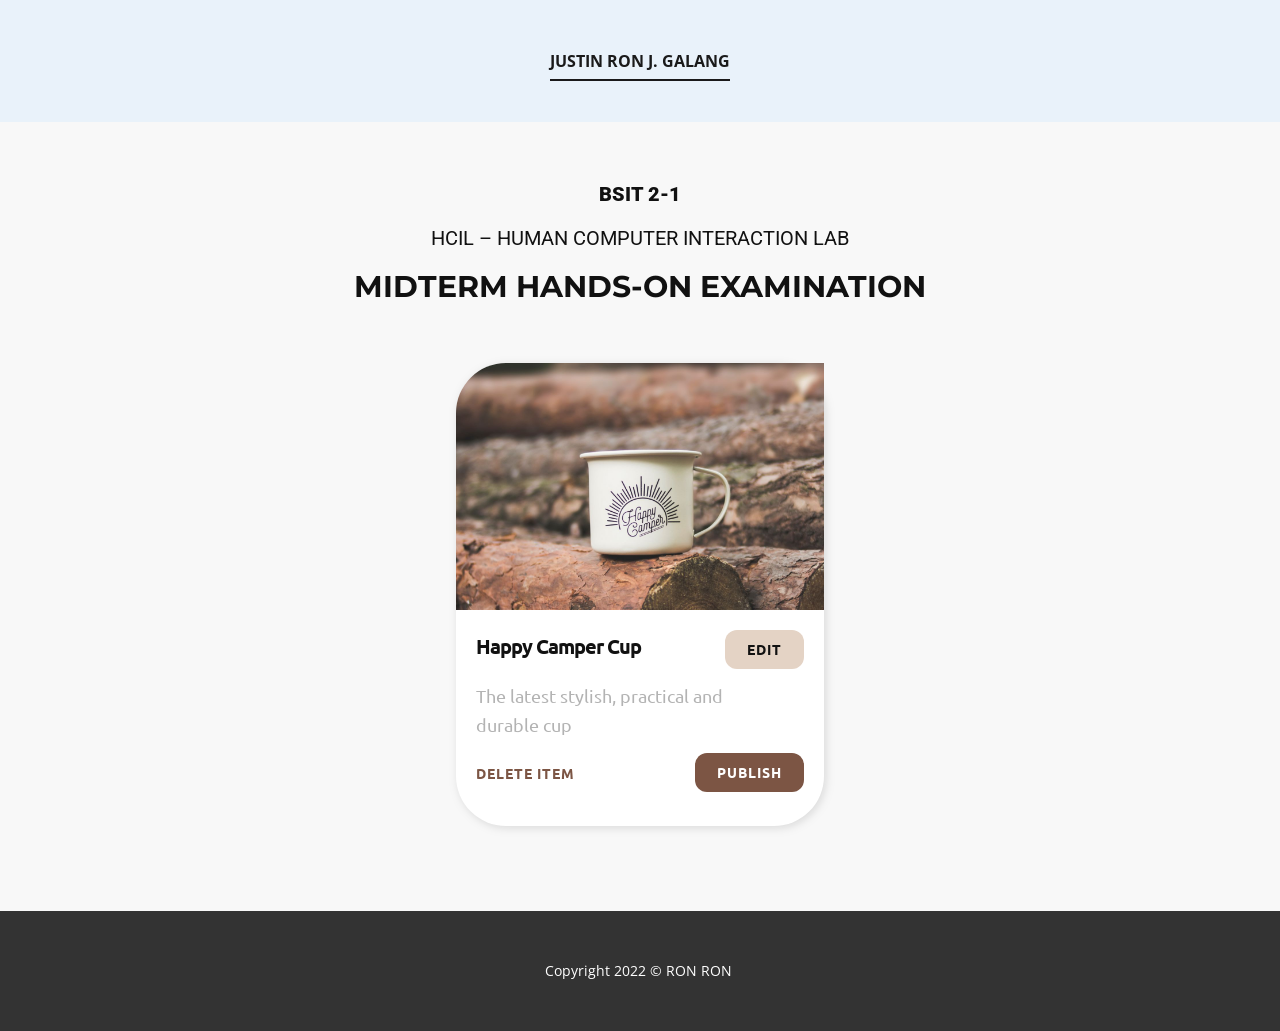
<file: Midterm-HCI/index.html>
<!DOCTYPE html>
<html style="font-size: 16px;">

<head>
    <meta name="viewport" content="width=device-width, initial-scale=1.0">
    <meta charset="utf-8">
    <meta name="keywords" content="Balisong Trainer">
    <meta name="description" content="">
    <title>HCI_MIDTERM EXAM</title>
    <link rel="stylesheet" href="css/nicepage.css" media="screen">
    <link rel="stylesheet" href="css/About.css" media="screen">
    <script class="u-script" type="text/javascript" src="js/jquery.js" defer=""></script>
    <script class="u-script" type="text/javascript" src="js/nicepage.js" defer=""></script>
    <meta name="generator" content="Nicepage 4.13.4, nicepage.com">
    <link id="u-theme-google-font" rel="stylesheet" href="https://fonts.googleapis.com/css?family=Roboto:100,100i,300,300i,400,400i,500,500i,700,700i,900,900i|Open+Sans:300,300i,400,400i,500,500i,600,600i,700,700i,800,800i">
    <link id="u-page-google-font" rel="stylesheet" href="https://fonts.googleapis.com/css?family=Montserrat:100,100i,200,200i,300,300i,400,400i,500,500i,600,600i,700,700i,800,800i,900,900i|Ubuntu:300,300i,400,400i,500,500i,700,700i">



    <meta name="theme-color" content="#478ac9">
    <meta property="og:title" content="About">
    <meta property="og:type" content="website">
</head>

<body data-home-page="" data-home-page-title="About" class="u-body u-xl-mode">
    <header class="u-clearfix u-header u-palette-1-light-3 u-header" id="sec-8413">
        <div class="u-clearfix u-sheet u-sheet-1">
            <nav class="u-menu u-menu-dropdown u-offcanvas u-menu-1">
                <div class="menu-collapse" style="font-size: 1rem; letter-spacing: 0px; font-weight: 700; text-transform: uppercase;">
                    <a class="u-button-style u-custom-active-border-color u-custom-border u-custom-border-color u-custom-borders u-custom-hover-border-color u-custom-left-right-menu-spacing u-custom-padding-bottom u-custom-text-active-color u-custom-text-color u-custom-text-hover-color u-custom-top-bottom-menu-spacing u-nav-link u-text-active-palette-1-base u-text-hover-palette-2-base"
                        href="#">
                        <svg class="u-svg-link" viewBox="0 0 24 24"><use xmlns:xlink="http://www.w3.org/1999/xlink" xlink:href="#menu-hamburger"></use></svg>
                        <svg class="u-svg-content" version="1.1" id="menu-hamburger" viewBox="0 0 16 16" x="0px" y="0px" xmlns:xlink="http://www.w3.org/1999/xlink" xmlns="http://www.w3.org/2000/svg"><g><rect y="1" width="16" height="2"></rect><rect y="7" width="16" height="2"></rect><rect y="13" width="16" height="2"></rect>
</g></svg>
                    </a>
                </div>
                <div class="u-custom-menu u-nav-container">
                    <ul class="u-nav u-spacing-30 u-unstyled u-nav-1">
                        <li class="u-nav-item"><a class="u-border-2 u-border-active-palette-1-base u-border-grey-90 u-border-hover-palette-1-base u-border-no-left u-border-no-right u-border-no-top u-button-style u-nav-link u-text-active-palette-1-base u-text-grey-90 u-text-hover-palette-1-base"
                                href="https://www.facebook.com/ronronnnnnnnn/" target="_blank" style="padding: 10px 0px;">Justin Ron J. Galang</a>
                        </li>
                    </ul>
                </div>
                <div class="u-custom-menu u-nav-container-collapse">
                    <div class="u-black u-container-style u-inner-container-layout u-opacity u-opacity-95 u-sidenav">
                        <div class="u-inner-container-layout u-sidenav-overflow">
                            <div class="u-menu-close"></div>
                            <ul class="u-align-center u-nav u-popupmenu-items u-unstyled u-nav-2">
                                <li class="u-nav-item"><a class="u-button-style u-nav-link" href="https://www.facebook.com/ronronnnnnnnn/" target="_blank">Justin Ron J. Galang</a>
                                </li>
                            </ul>
                        </div>
                    </div>
                    <div class="u-black u-menu-overlay u-opacity u-opacity-70"></div>
                </div>
            </nav>
        </div>
    </header>
    <section class="u-align-center u-clearfix u-custom-color-1 u-section-1" id="sec-e9e4">
        <div class="u-clearfix u-sheet u-sheet-1">
            <h5 class="u-text u-text-default u-text-1">BSIT 2-1</h5>
            <h5 class="u-text u-text-default u-text-2"> HCIL – Human Computer Interaction Lab </h5>
            <h1 class="u-custom-font u-font-montserrat u-text u-text-default u-text-3"> MIDTERM HANDS-ON EXAMINATION</h1>
            <div class="u-container-style u-group u-radius-50 u-shape-round u-white u-group-1">
                <div class="u-container-layout u-container-layout-1">
                    <img class="u-expanded-width u-image u-image-round u-top-left-radius-50 u-image-1" alt="" data-image-width="3648" data-image-height="5472" src="images/pexels-dominika-roseclay-1239422.jpg">
                    <p class="u-custom-font u-font-ubuntu u-text u-text-default u-text-4">Happy Camper Cup</p>
                    <a href="" data-page-id="2752321494" class="u-border-none u-btn u-btn-round u-button-style u-custom-color-2 u-custom-font u-font-ubuntu u-hover-custom-color-3 u-radius-12 u-btn-1" title="Edit button">edit</a>
                    <p class="u-custom-font u-font-ubuntu u-text u-text-grey-30 u-text-5">The latest stylish, practical and durable cup</p>
                    <a href="" class="u-border-none u-btn u-btn-round u-button-style u-custom-color-3 u-custom-font u-font-ubuntu u-hover-custom-color-2 u-radius-12 u-btn-2" title="Publish button">Publish</a>
                    <a href="" class="u-border-none u-btn u-button-style u-custom-font u-font-ubuntu u-none u-text-custom-color-3 u-text-hover-black u-btn-3" title="Delete button">Delete Item</a>
                </div>
            </div>
        </div>
    </section>


    <footer class="u-align-center u-clearfix u-footer u-grey-80 u-footer" id="sec-cbe7">
        <div class="u-clearfix u-sheet u-valign-middle u-sheet-1">
            <p class="u-small-text u-text u-text-variant u-text-1"> Copyright 2022 © RON RON&nbsp;</p>
        </div>
    </footer>

</body>

</html>
</file>
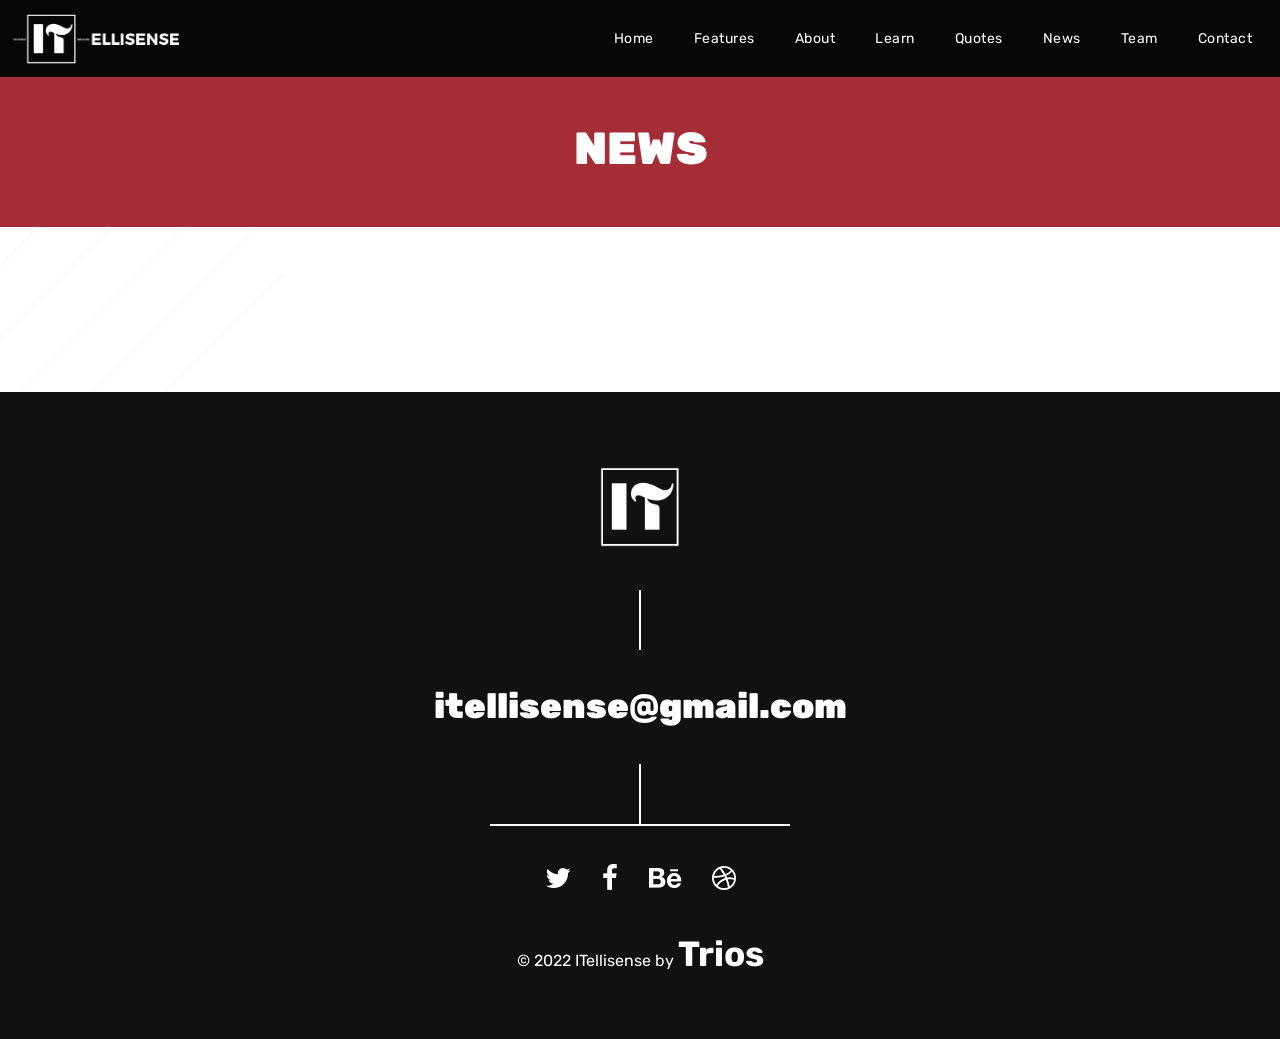
<file: SIA_ITellisense - main/SIA_ITellisense/SIA_ITellisense/ITellisense/SIA_WEBSITE/index1.html>
<!DOCTYPE html>
<html>

<head>
    <title>News-ITellisense - IT Assistant</title>

    <meta http-equiv="Content-Type" content="text/html; charset=UTF-8">
    <meta name="description" content="Template by CocoBasic" />
    <meta name="keywords" content="HTML, CSS, JavaScript, PHP" />
    <meta name="author" content="CocoBasic" />
    <meta name="viewport" content="width=device-width, initial-scale=1, maximum-scale=1">

    <link rel="icon" href="images/ITlogo.png">
    <link href='https://fonts.googleapis.com/css?family=Rubik:400,700,700i' rel='stylesheet' type='text/css'>
    <link rel="stylesheet" type="text/css" href='style.css' />

    <script src="js/jquery-3.3.1.min.js"></script>
    <script src="js/materialize.min.js"></script>
    <script src="js/app.js"></script>

    <script type="text/javascript" src="https://code.jquery.com/jquery-1.7.1.min.js"></script>

    <link href="https://fonts.googleapis.com/icon?family=Material+Icons" rel="stylesheet">
</head>

<body class="page-template-onepage">
    <div class="site-wrapper">
        <header class="header-holder">
            <div class="menu-wrapper center-relative relative">
                <div class="header-logo">
                    <a href="index.html">
                        <img src="images/IT.png" alt="">
                    </a>
                </div>

                <div class="toggle-holder">
                    <div id="toggle">
                        <div class="first-menu-line"></div>
                        <div class="second-menu-line"></div>
                        <div class="third-menu-line"></div>
                    </div>
                </div>

                <div class="menu-holder">
                    <nav id="header-main-menu">
                        <ul class="main-menu sm sm-clean">
                            <li>
                                <a href="index.html">Home</a>
                            </li>
                            <li>
                                <a href="index.html#services">Features</a>
                            </li>
                            <li>
                                <a href="index.html#about">About</a>
                            </li>
                            <li>
                                <a href="index.html#learn">Learn</a>
                            </li>
                            <li>
                                <a href="index.html#clients">Quotes</a>
                            </li>
                            <li>
                                <a href="index1.html">News</a>
                            </li>

                            <li>
                                <a href="index.html#team">Team</a>
                            </li>
                            <li>
                                <a href="index.html#contact">Contact</a>
                            </li>
                        </ul>
                    </nav>
                </div>
                <div class="clear"></div>
            </div>
        </header>

        <!-- News Section -->
        <div id="news" class="section">
            <div class="page-title-holder2">
                <br>

                <h2 class="entry-title1">
                    <p>NEWS</p>
                </h2>
            </div>
            <div class="section-wrapper block content-1170 center-relative">
                <div class="content-wrapper">
                    <div class="blog-holder-scode ">
                        <div id="newsResults"></div>
                    </div>
                </div>

            </div>
        </div>

        <!-- Footer -->
        <footer class="footer ">
            <div class="footer-content center-relative ">
                <div class="footer-logo ">
                    <img src="images/ITlogo.png " alt=" " />
                </div>
                <div class="footer-logo-divider "></div>
                <div class="footer-mail ">
                    <a href=" ">itellisense@gmail.com</a>
                </div>
                <div class="footer-social-divider "></div>
                <div class="social-holder ">
                    <a href="# ">
                        <span class="fa fa-twitter "></span>
                    </a>
                    <a href="# ">
                        <span class="fa fa-facebook "></span>
                    </a>
                    <a href="# ">
                        <span class="fa fa-behance "></span>
                    </a>
                    <a href="# ">
                        <span class="fa fa-dribbble "></span>
                    </a>
                </div>

                <div class="copyright-holder ">
                    © 2022 ITellisense by <a href="#team">Trios</a>
                </div>
            </div>
        </footer>
    </div>

    <!--Load JavaScript-->
    <script src="js/jquery.js "></script>
    <script src="js/jquery.sticky.js "></script>
    <script src="js/tipper.js "></script>
    <script src="js/jarallax.js "></script>
    <script src="js/jarallax-element.min.js "></script>
    <script src='js/imagesloaded.pkgd.js'></script>
    <script src='js/jquery.fitvids.js'></script>
    <script src='js/jquery.smartmenus.min.js'></script>
    <script src='js/isotope.pkgd.js'></script>
    <script src='js/owl.carousel.min.js'></script>
    <script src='js/jquery.sticky-kit.min.js'></script>
    <script src='js/main.js'></script>
</body>

</html>
</file>
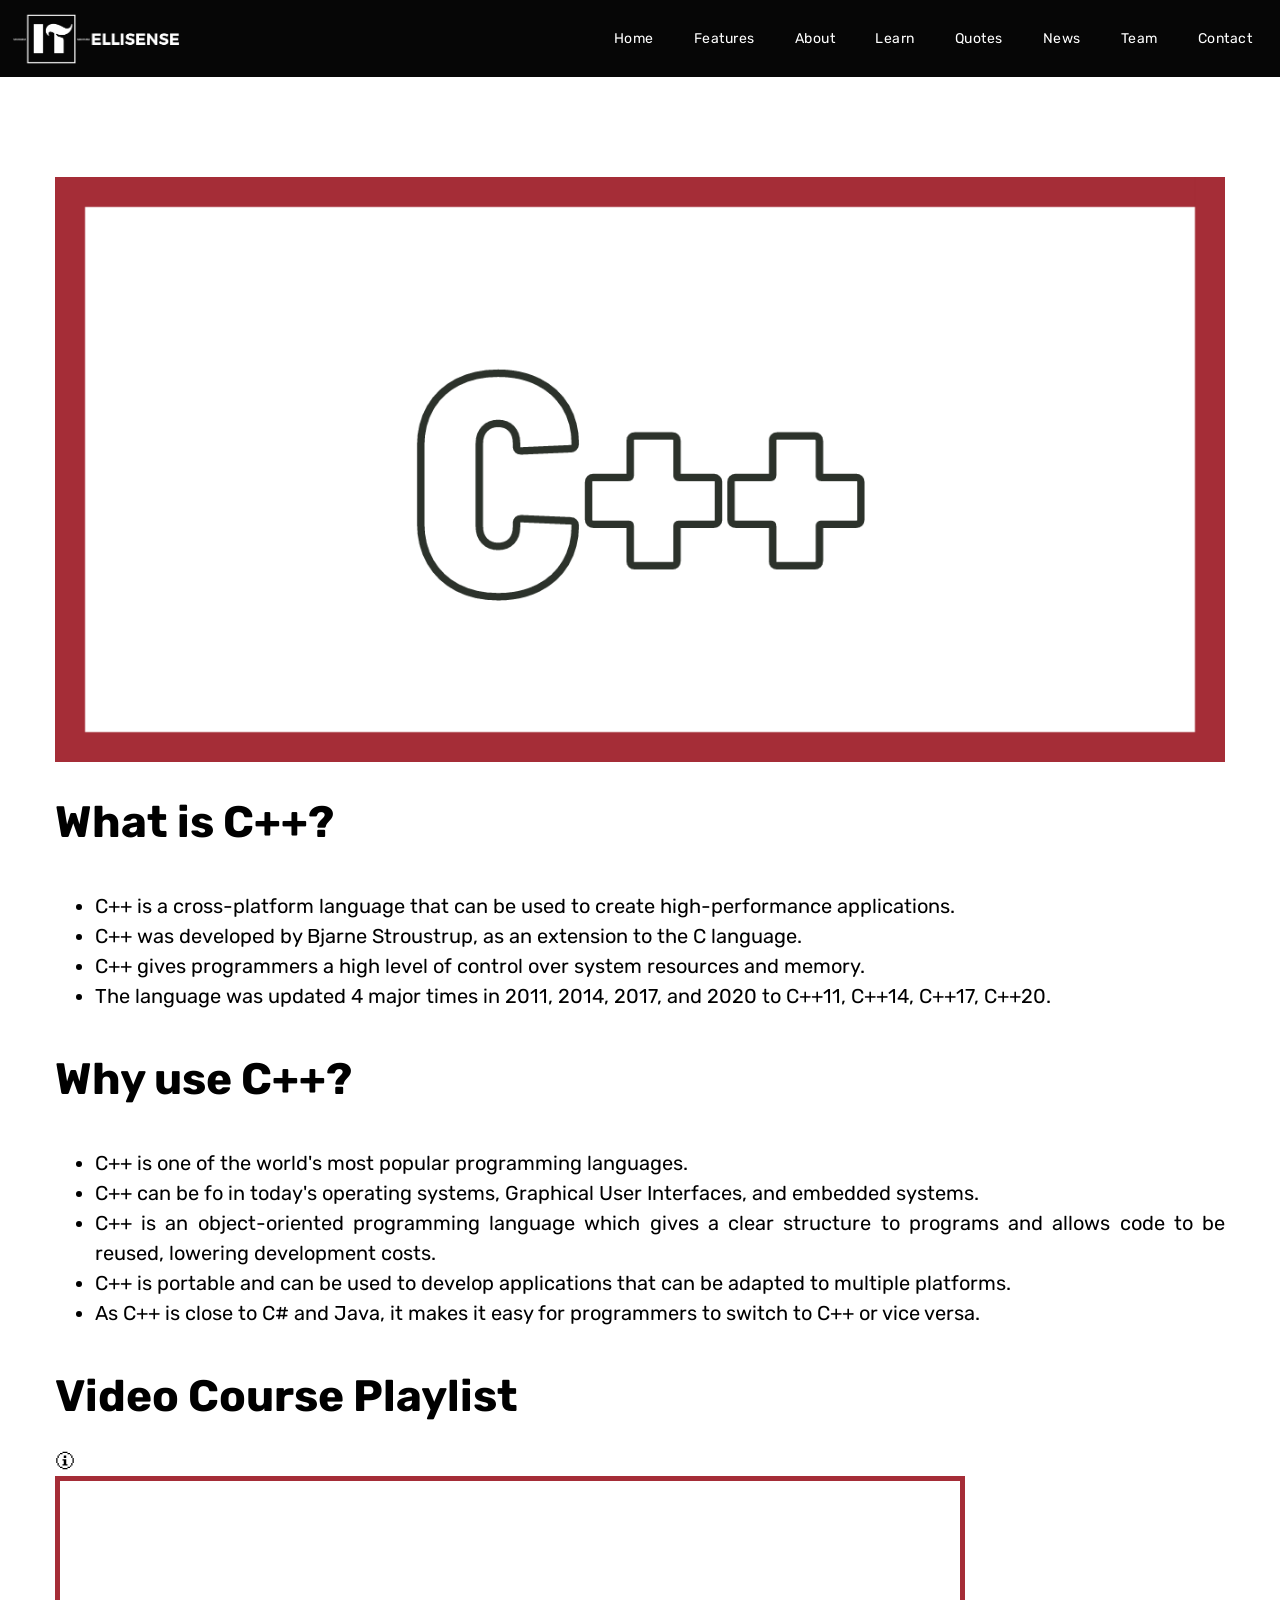
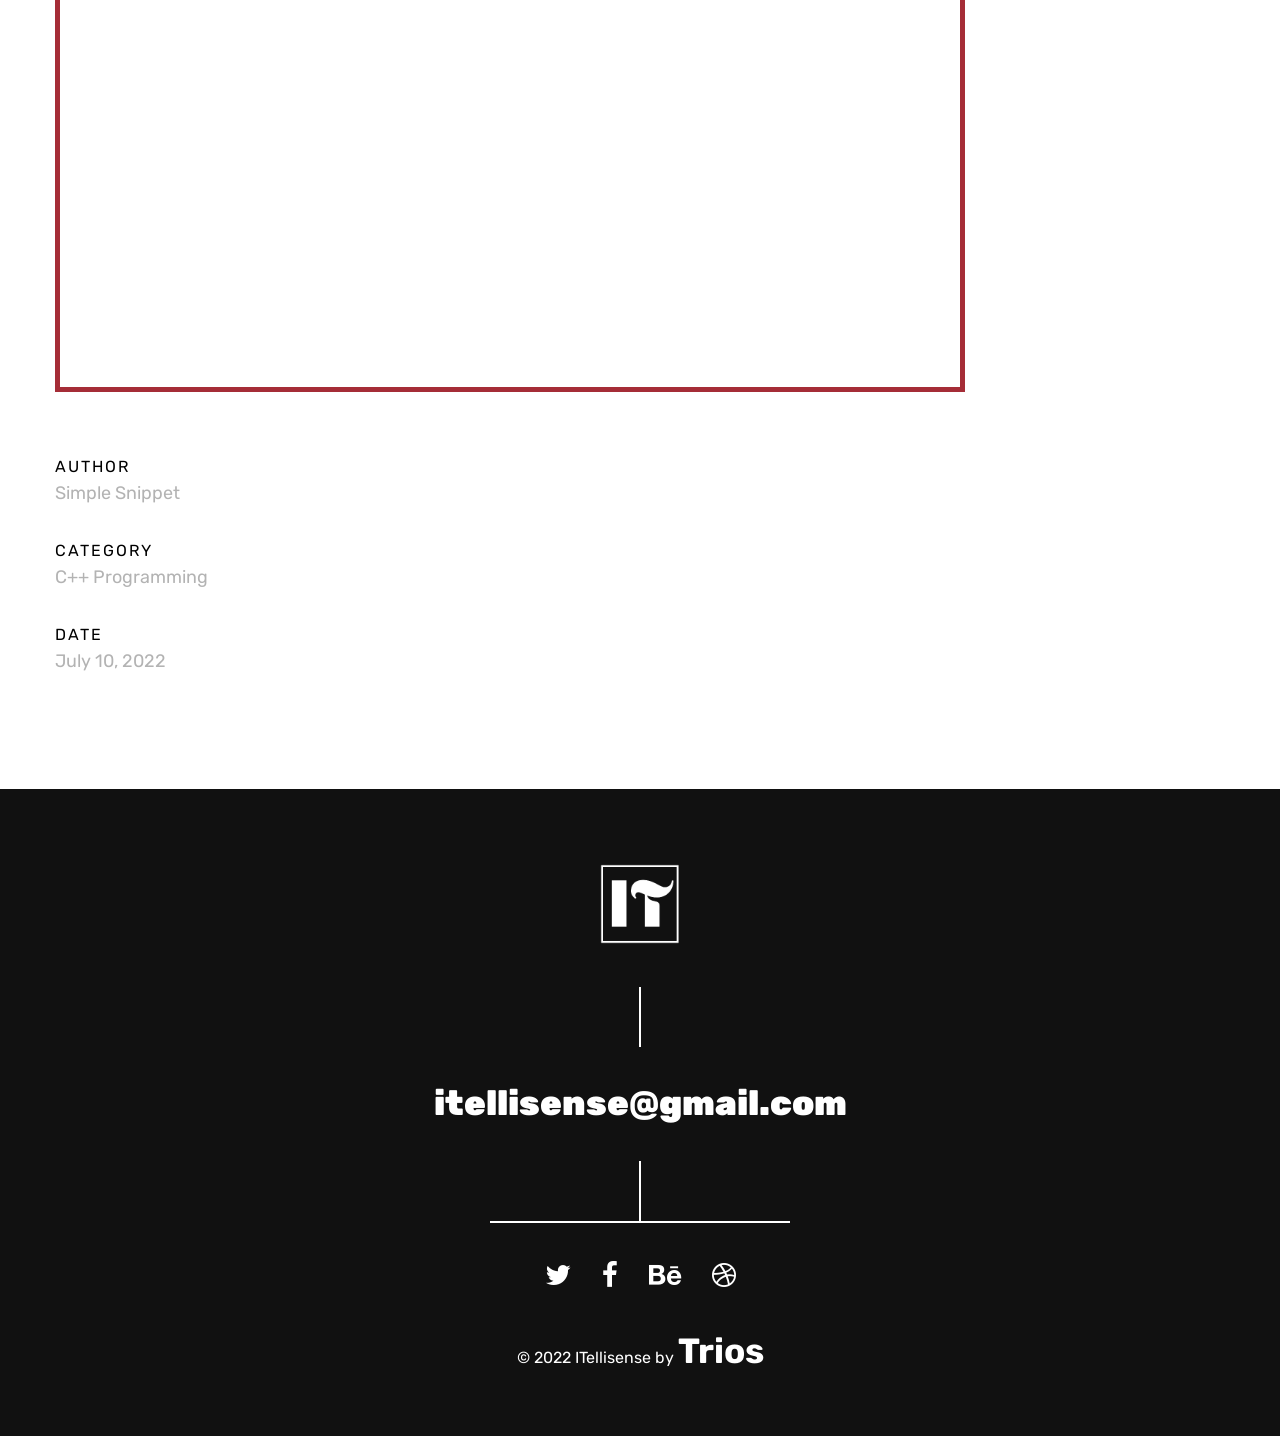
<file: SIA_ITellisense - main/SIA_ITellisense/SIA_ITellisense/ITellisense/SIA_WEBSITE/learn.html>
<!DOCTYPE HTML>
<html lang="en-US">

<head>

    <title>ITellisense - IT Assistant</title>

    <meta http-equiv="Content-Type" content="text/html; charset=UTF-8">
    <meta name="description" content="Template by CocoBasic" />
    <meta name="keywords" content="HTML, CSS, JavaScript, PHP" />
    <meta name="author" content="CocoBasic" />
    <meta name="viewport" content="width=device-width, initial-scale=1, maximum-scale=1">

    <link rel="icon" href="images/ITlogo.png">
    <link href='https://fonts.googleapis.com/css?family=Rubik:400,700,700i' rel='stylesheet' type='text/css'>
    <link rel="stylesheet" type="text/css" href='style.css' />

    <!--[if lt IE 9]>
                <script src="js/html5shiv.js"></script>            
                <script src="js/respond.min.js"></script>                   
        <![endif]-->
</head>

<body class="single single-post">

    <div class="site-wrapper">

        <div class="doc-loader">
            <img src="images/loader4.gif" alt="">
        </div>

        <header class="header-holder">
            <div class="menu-wrapper center-relative relative">
                <div class="header-logo">
                    <a href="index.html">
                        <img src="images/IT.png" alt="">
                    </a>
                </div>

                <div class="toggle-holder">
                    <div id="toggle">
                        <div class="first-menu-line"></div>
                        <div class="second-menu-line"></div>
                        <div class="third-menu-line"></div>
                    </div>
                </div>

                <div class="menu-holder">
                    <nav id="header-main-menu">
                        <ul class="main-menu sm sm-clean">
                            <li>
                                <a href="index.html#home">Home</a>
                            </li>
                            <li>
                                <a href="index.html#services">Features</a>
                            </li>
                            <li>
                                <a href="index.html#about">About</a>
                            </li>
                            <li>
                                <a href="index.html#learn">Learn</a>
                            </li>
                            <li>
                                <a href="index.html#clients">Quotes</a>
                            </li>
                            <li>
                                <a href="index.html#news">News</a>
                            </li>

                            <li>
                                <a href="index.html#team">Team</a>
                            </li>
                            <li>
                                <a href="index.html#contact">Contact</a>
                            </li>
                        </ul>
                    </nav>
                </div>
                <div class="clear"></div>
            </div>
        </header>

        <div id="content" class="site-content center-relative">
            <div class="portfolio-item-wrapper center-relative content-1170">
                <div class="portfolio-content">
                    <script>
                        var slider2_speed = "2000";
                        var slider2_auto = "true";
                        var slider2_hover = "true";
                    </script>
                    <div id="slider2">
                        <div id="slider">
                            <div class="owl-item">
                                <img src="images/slider_01.jpg" alt="">
                            </div>

                        </div>
                    </div>

                    <div class="two_fourth ">
                        <h1>What is C++?</h1>
                        <div class="info-text">
                            <ul>
                                <li>C++ is a cross-platform language that can be used to create high-performance applications.</li>
                                <li>C++ was developed by Bjarne Stroustrup, as an extension to the C language.</li>
                                <li>C++ gives programmers a high level of control over system resources and memory.</li>
                                <li>The language was updated 4 major times in 2011, 2014, 2017, and 2020 to C++11, C++14, C++17, C++20.
                                </li>
                            </ul>
                            <h1>Why use C++?</h1>
                            <div class="info-text">
                                <ul>
                                    <li>C++ is one of the world's most popular programming languages.</li>
                                    <li>C++ can be fo in today's operating systems, Graphical User Interfaces, and embedded systems.</li>
                                    <li>C++ is an object-oriented programming language which gives a clear structure to programs and allows code to be reused, lowering development costs.</li>
                                    <li>C++ is portable and can be used to develop applications that can be adapted to multiple platforms.
                                    </li>
                                    <li>As C++ is close to C# and Java, it makes it easy for programmers to switch to C++ or vice versa.
                                    </li>
                                </ul>
                                <h1>Video Course Playlist</h1>
                            </div>



                            <div class="popup" onclick="myFunction()">🛈
                                <span class="popuptext" id="myPopup">YOUTUBE API</span>
                            </div>
                            <div class="single-post-featured-image">
                                <iframe width="560" height="315" src="https://www.youtube.com/embed/videoseries?list=PLIY8eNdw5tW_o8gsLqNBu8gmScCAqKm2Q" style=" border: 5px solid #a52d37;" title="YouTube video player" frameborder="0" allow="accelerometer; autoplay; clipboard-write; encrypted-media; gyroscope; picture-in-picture"
                                    allowfullscreen></iframe>
                            </div>
                        </div>

                        <script>
                            // When the user clicks on div, open the popup
                            function myFunction() {
                                var popup = document.getElementById("myPopup");
                                popup.classList.toggle("show");
                            }
                        </script>
                    </div>

                    <div class="one_third last">
                        <br>
                        <div class="info-code">
                            <p class="info-code-title">AUTHOR</p>
                            <p class="info-code-content">Simple Snippet</p>
                        </div>
                        <div class="info-code">
                            <p class="info-code-title">CATEGORY</p>
                            <p class="info-code-content">C++ Programming </p>
                        </div>
                        <div class="info-code">
                            <p class="info-code-title">DATE</p>
                            <p class="info-code-content">July 10, 2022</p>
                        </div>


                    </div>
                    <div class="clear"></div>
                </div>
            </div>
        </div>


        <!-- Footer -->
        <footer class="footer ">
            <div class="footer-content center-relative ">
                <div class="footer-logo ">
                    <img src="images/ITlogo.png " alt=" " />
                </div>
                <div class="footer-logo-divider "></div>
                <div class="footer-mail ">
                    <a href=" ">itellisense@gmail.com</a>
                </div>
                <div class="footer-social-divider "></div>
                <div class="social-holder ">
                    <a href="# ">
                        <span class="fa fa-twitter "></span>
                    </a>
                    <a href="# ">
                        <span class="fa fa-facebook "></span>
                    </a>
                    <a href="# ">
                        <span class="fa fa-behance "></span>
                    </a>
                    <a href="# ">
                        <span class="fa fa-dribbble "></span>
                    </a>
                </div>

                <div class="copyright-holder ">
                    © 2022 ITellisense by <a href=" ">Trios</a>
                </div>
            </div>
        </footer>
    </div>

    <!--Load JavaScript-->
    <script src="js/jquery.js"></script>
    <script src="js/jquery.sticky.js"></script>
    <script src="js/tipper.js"></script>
    <script src="js/jarallax.js"></script>
    <script src="js/jarallax-element.min.js"></script>
    <script src='js/imagesloaded.pkgd.js'></script>
    <script src='js/jquery.fitvids.js'></script>
    <script src='js/jquery.smartmenus.min.js'></script>
    <script src='js/isotope.pkgd.js'></script>
    <script src='js/owl.carousel.min.js'></script>
    <script src='js/jquery.sticky-kit.min.js'></script>
    <script src='js/main.js'></script>
</body>

</html>
</file>
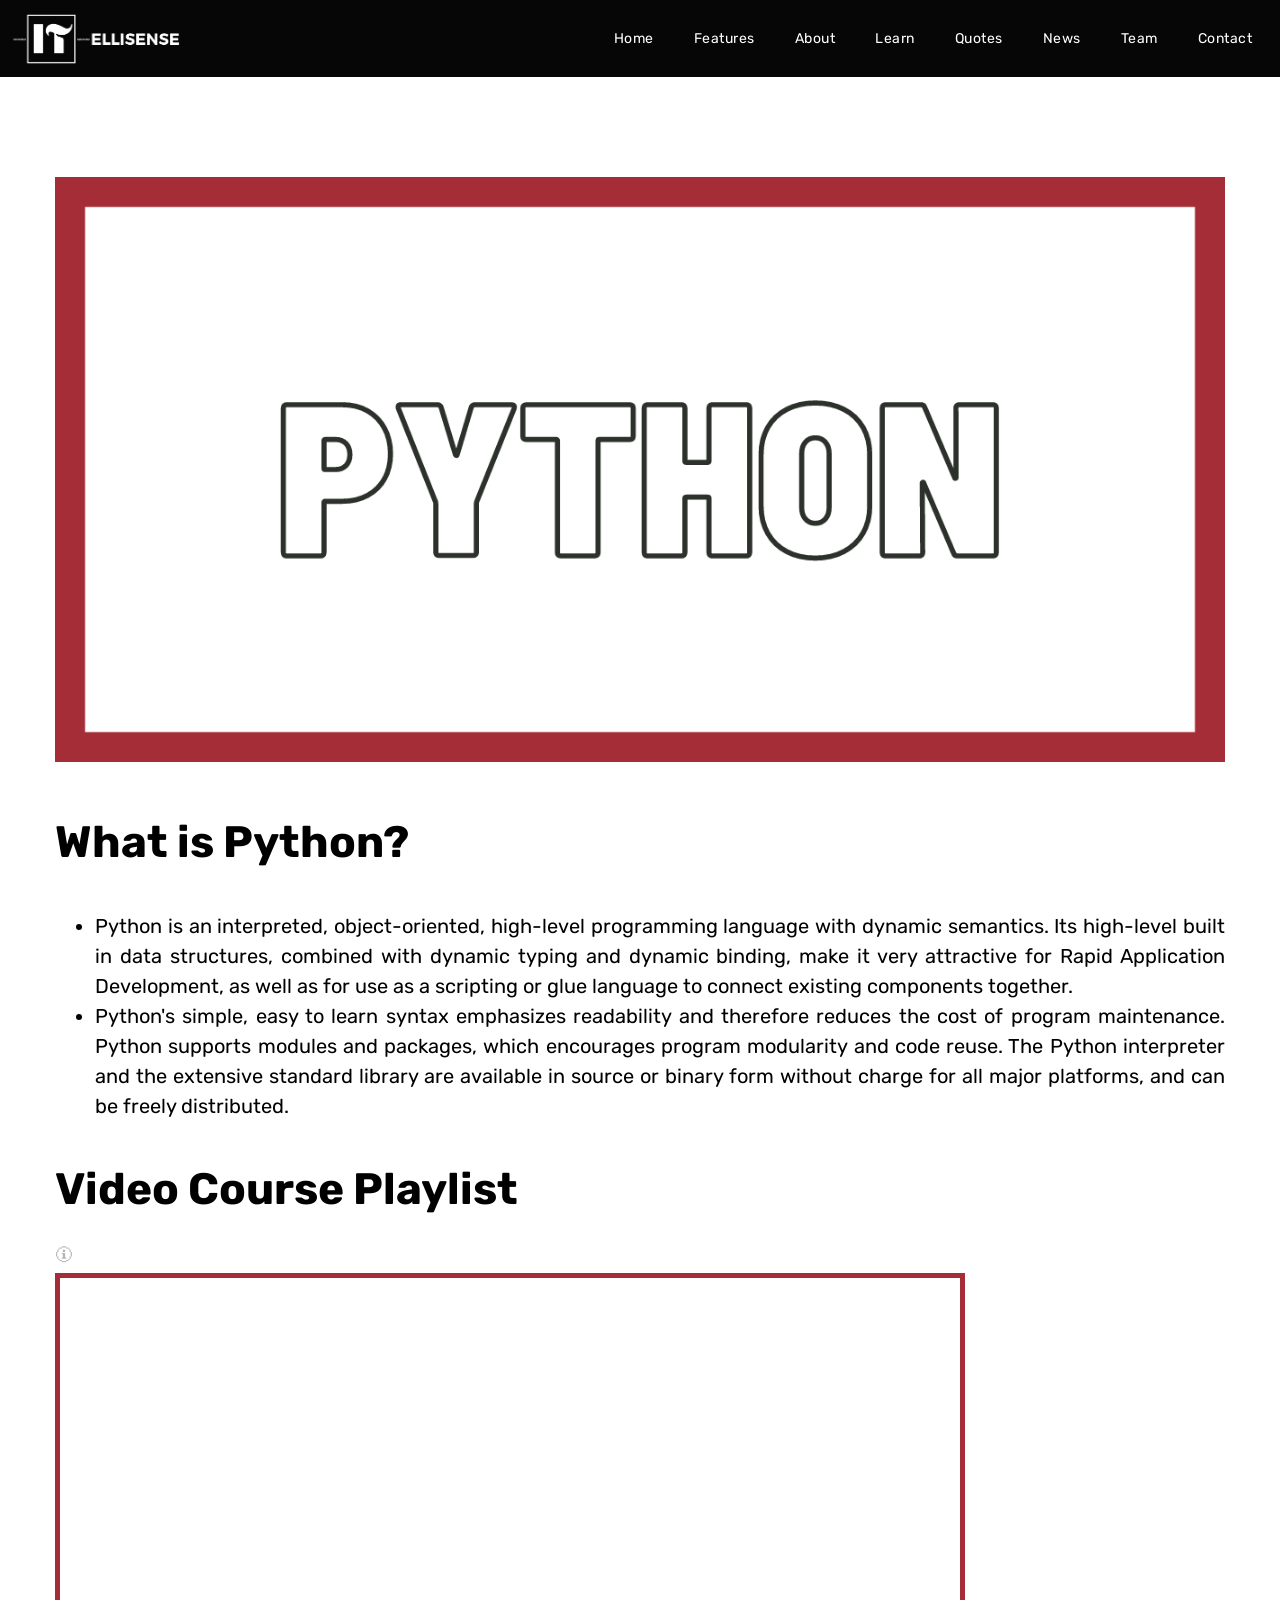
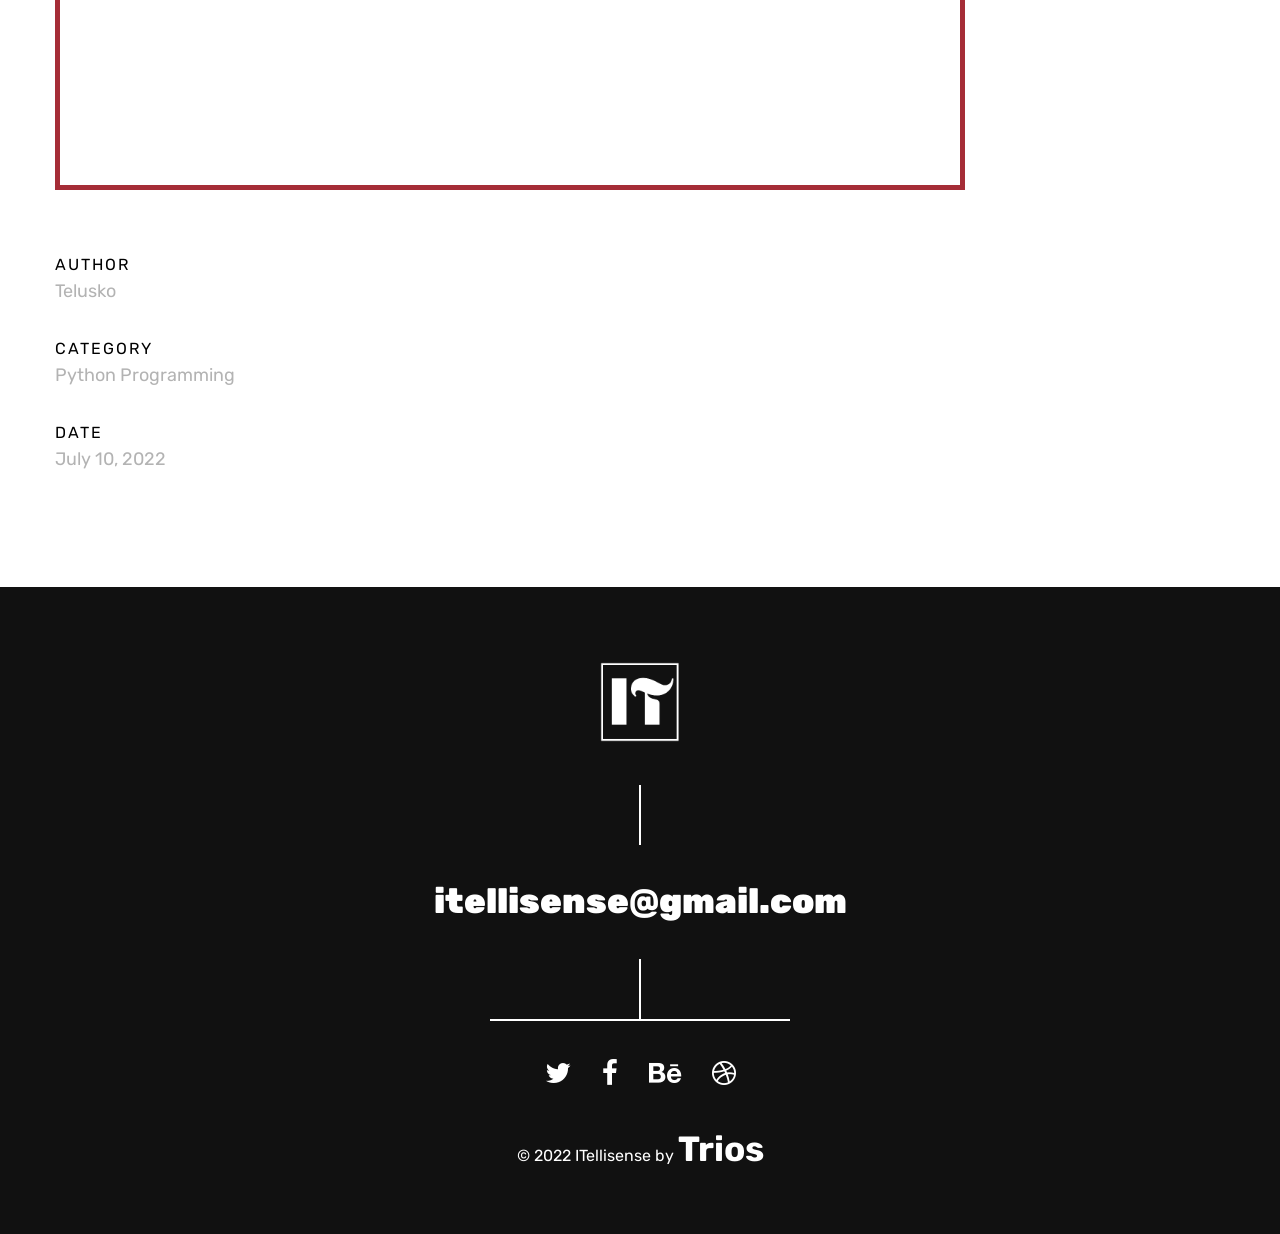
<file: SIA_ITellisense - main/SIA_ITellisense/SIA_ITellisense/ITellisense/SIA_WEBSITE/learn2.html>
<!DOCTYPE HTML>
<html lang="en-US">

<head>

    <title>ITellisense - IT Assistant</title>

    <meta http-equiv="Content-Type" content="text/html; charset=UTF-8">
    <meta name="description" content="Template by CocoBasic" />
    <meta name="keywords" content="HTML, CSS, JavaScript, PHP" />
    <meta name="author" content="CocoBasic" />
    <meta name="viewport" content="width=device-width, initial-scale=1, maximum-scale=1">

    <link rel="icon" href="images/ITlogo.png">
    <link href='https://fonts.googleapis.com/css?family=Rubik:400,700,700i' rel='stylesheet' type='text/css'>
    <link rel="stylesheet" type="text/css" href='style.css' />

    <!--[if lt IE 9]>
                <script src="js/html5shiv.js"></script>            
                <script src="js/respond.min.js"></script>                   
        <![endif]-->
</head>

<body class="single single-post">

    <div class="site-wrapper">

        <div class="doc-loader">
            <img src="images/loader4.gif" alt="">
        </div>

        <header class="header-holder">
            <div class="menu-wrapper center-relative relative">
                <div class="header-logo">
                    <a href="index.html">
                        <img src="images/IT.png" alt="">
                    </a>
                </div>

                <div class="toggle-holder">
                    <div id="toggle">
                        <div class="first-menu-line"></div>
                        <div class="second-menu-line"></div>
                        <div class="third-menu-line"></div>
                    </div>
                </div>

                <div class="menu-holder">
                    <nav id="header-main-menu">
                        <ul class="main-menu sm sm-clean">
                            <li>
                                <a href="index.html#home">Home</a>
                            </li>
                            <li>
                                <a href="index.html#services">Features</a>
                            </li>
                            <li>
                                <a href="index.html#about">About</a>
                            </li>
                            <li>
                                <a href="index.html#learn">Learn</a>
                            </li>
                            <li>
                                <a href="index.html#clients">Quotes</a>
                            </li>
                            <li>
                                <a href="index.html#news">News</a>
                            </li>

                            <li>
                                <a href="index.html#team">Team</a>
                            </li>
                            <li>
                                <a href="index.html#contact">Contact</a>
                            </li>
                        </ul>
                    </nav>
                </div>
                <div class="clear"></div>
            </div>
        </header>

        <div id="content" class="site-content center-relative">
            <div class="portfolio-item-wrapper center-relative content-1170">
                <div class="portfolio-content">
                    <script>
                        var slider2_speed = "2000";
                        var slider2_auto = "true";
                        var slider2_hover = "true";
                    </script>
                    <div id="slider2" class="image-slider-wrapper relative">
                        <div id="slider">
                            <div class="owl-item">
                                <img src="images/slider_02.jpg" alt="">
                            </div>

                        </div>
                    </div>

                    <div class="two_fourth ">
                        <h1>What is Python?</h1>
                        <div class="info-text">
                            <ul>
                                <li>Python is an interpreted, object-oriented, high-level programming language with dynamic semantics. Its high-level built in data structures, combined with dynamic typing and dynamic binding, make it very attractive for Rapid
                                    Application Development, as well as for use as a scripting or glue language to connect existing components together. </li>
                                <li>Python's simple, easy to learn syntax emphasizes readability and therefore reduces the cost of program maintenance. Python supports modules and packages, which encourages program modularity and code reuse. The Python interpreter
                                    and the extensive standard library are available in source or binary form without charge for all major platforms, and can be freely distributed.</li>

                            </ul>

                            <h1>Video Course Playlist</h1>
                        </div>
                        <div class="popup" onclick="myFunction()">🛈
                            <span class="popuptext" id="myPopup">YOUTUBE API</span>
                        </div>
                        <div class="single-post-featured-image">
                            <iframe width="560" height="315" src="https://www.youtube.com/embed/videoseries?list=PLsyeobzWxl7poL9JTVyndKe62ieoN-MZ3" style=" border: 5px solid #a52d37;" title="YouTube video player" frameborder="0" allow="accelerometer; autoplay; clipboard-write; encrypted-media; gyroscope; picture-in-picture"
                                allowfullscreen></iframe>
                        </div>
                    </div>

                    <script>
                        // When the user clicks on div, open the popup
                        function myFunction() {
                            var popup = document.getElementById("myPopup");
                            popup.classList.toggle("show");
                        }
                    </script>
                </div>

                <div class="one_third last">
                    <br>
                    <div class="info-code">
                        <p class="info-code-title">AUTHOR</p>
                        <p class="info-code-content">Telusko</p>
                    </div>
                    <div class="info-code">
                        <p class="info-code-title">CATEGORY</p>
                        <p class="info-code-content">Python Programming </p>
                    </div>
                    <div class="info-code">
                        <p class="info-code-title">DATE</p>
                        <p class="info-code-content">July 10, 2022</p>
                    </div>


                </div>
                <div class="clear"></div>
            </div>
        </div>
    </div>


    <!-- Footer -->
    <footer class="footer ">
        <div class="footer-content center-relative ">
            <div class="footer-logo ">
                <img src="images/ITlogo.png " alt=" " />
            </div>
            <div class="footer-logo-divider "></div>
            <div class="footer-mail ">
                <a href=" ">itellisense@gmail.com</a>
            </div>
            <div class="footer-social-divider "></div>
            <div class="social-holder ">
                <a href="# ">
                    <span class="fa fa-twitter "></span>
                </a>
                <a href="# ">
                    <span class="fa fa-facebook "></span>
                </a>
                <a href="# ">
                    <span class="fa fa-behance "></span>
                </a>
                <a href="# ">
                    <span class="fa fa-dribbble "></span>
                </a>
            </div>

            <div class="copyright-holder ">
                © 2022 ITellisense by <a href=" ">Trios</a>
            </div>
        </div>
    </footer>
    </div>

    <!--Load JavaScript-->
    <script src="js/jquery.js"></script>
    <script src="js/jquery.sticky.js"></script>
    <script src="js/tipper.js"></script>
    <script src="js/jarallax.js"></script>
    <script src="js/jarallax-element.min.js"></script>
    <script src='js/imagesloaded.pkgd.js'></script>
    <script src='js/jquery.fitvids.js'></script>
    <script src='js/jquery.smartmenus.min.js'></script>
    <script src='js/isotope.pkgd.js'></script>
    <script src='js/owl.carousel.min.js'></script>
    <script src='js/jquery.sticky-kit.min.js'></script>
    <script src='js/main.js'></script>
</body>

</html>
</file>
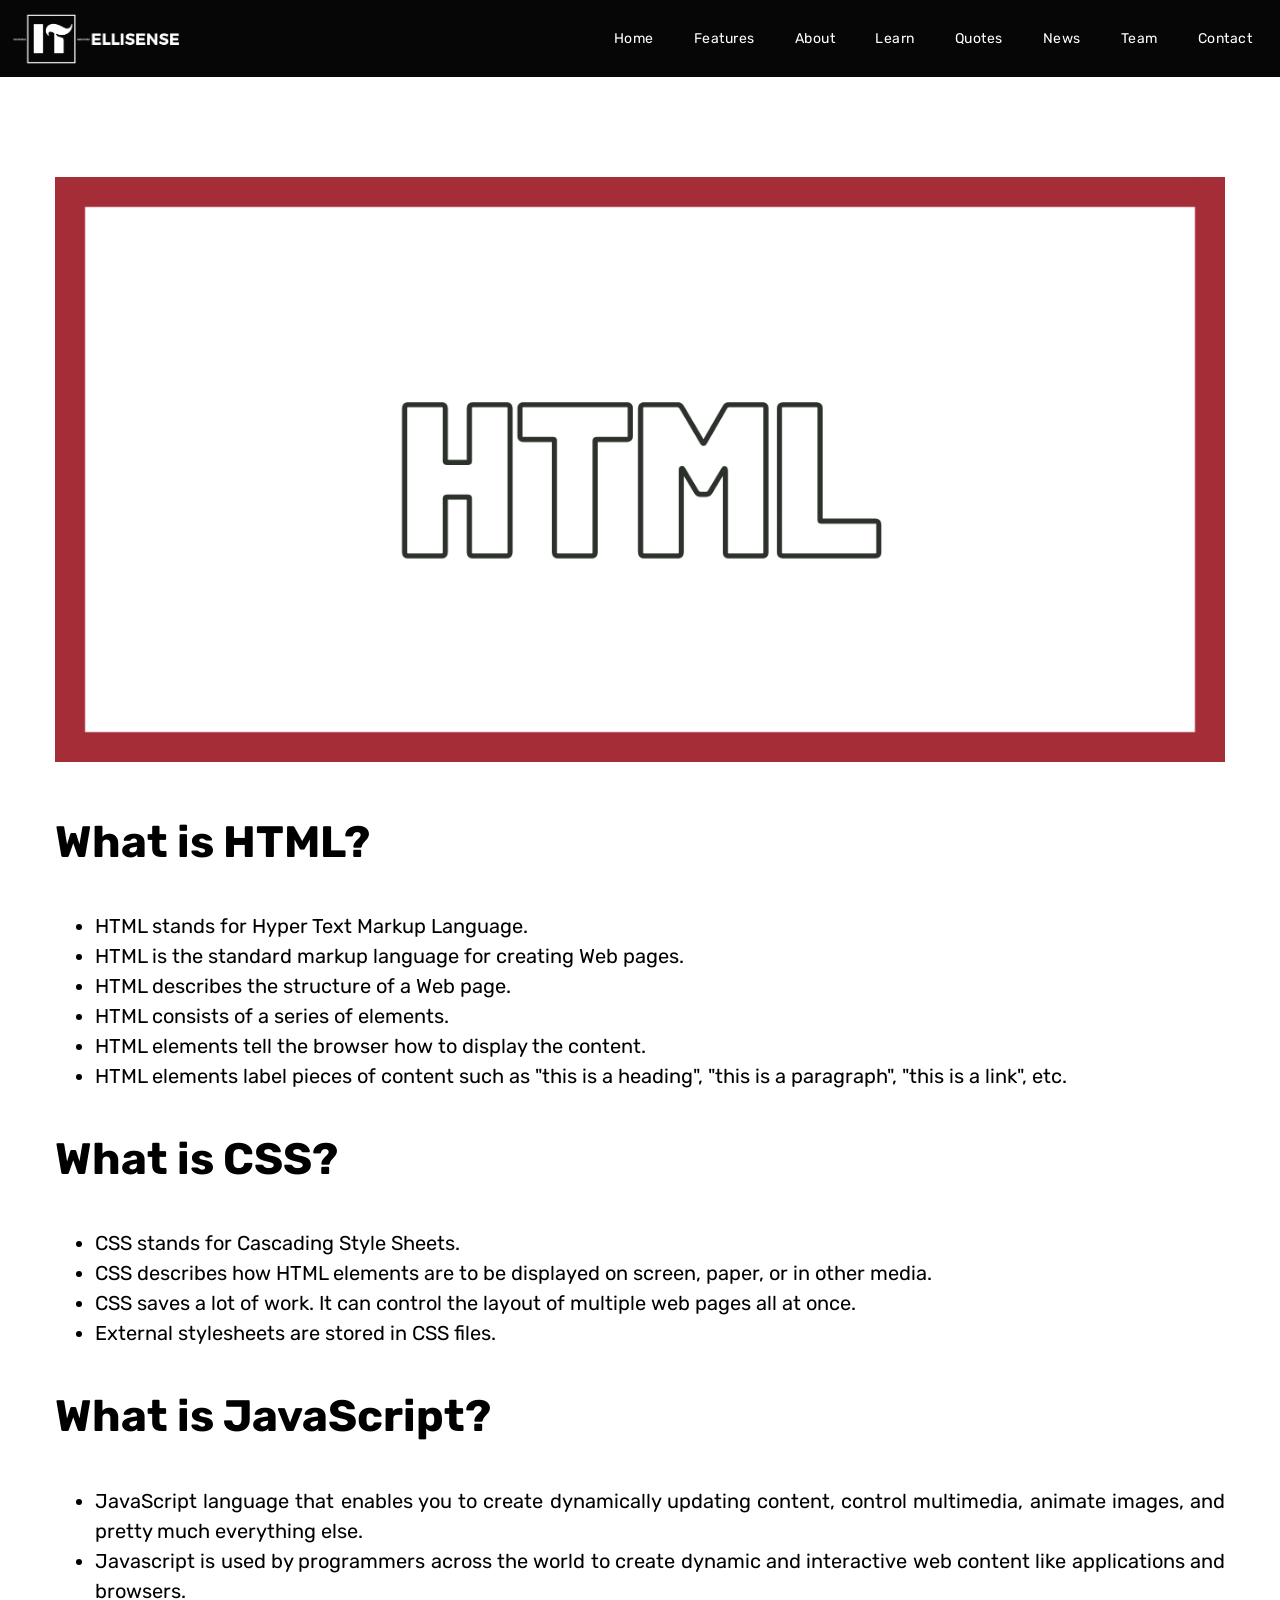
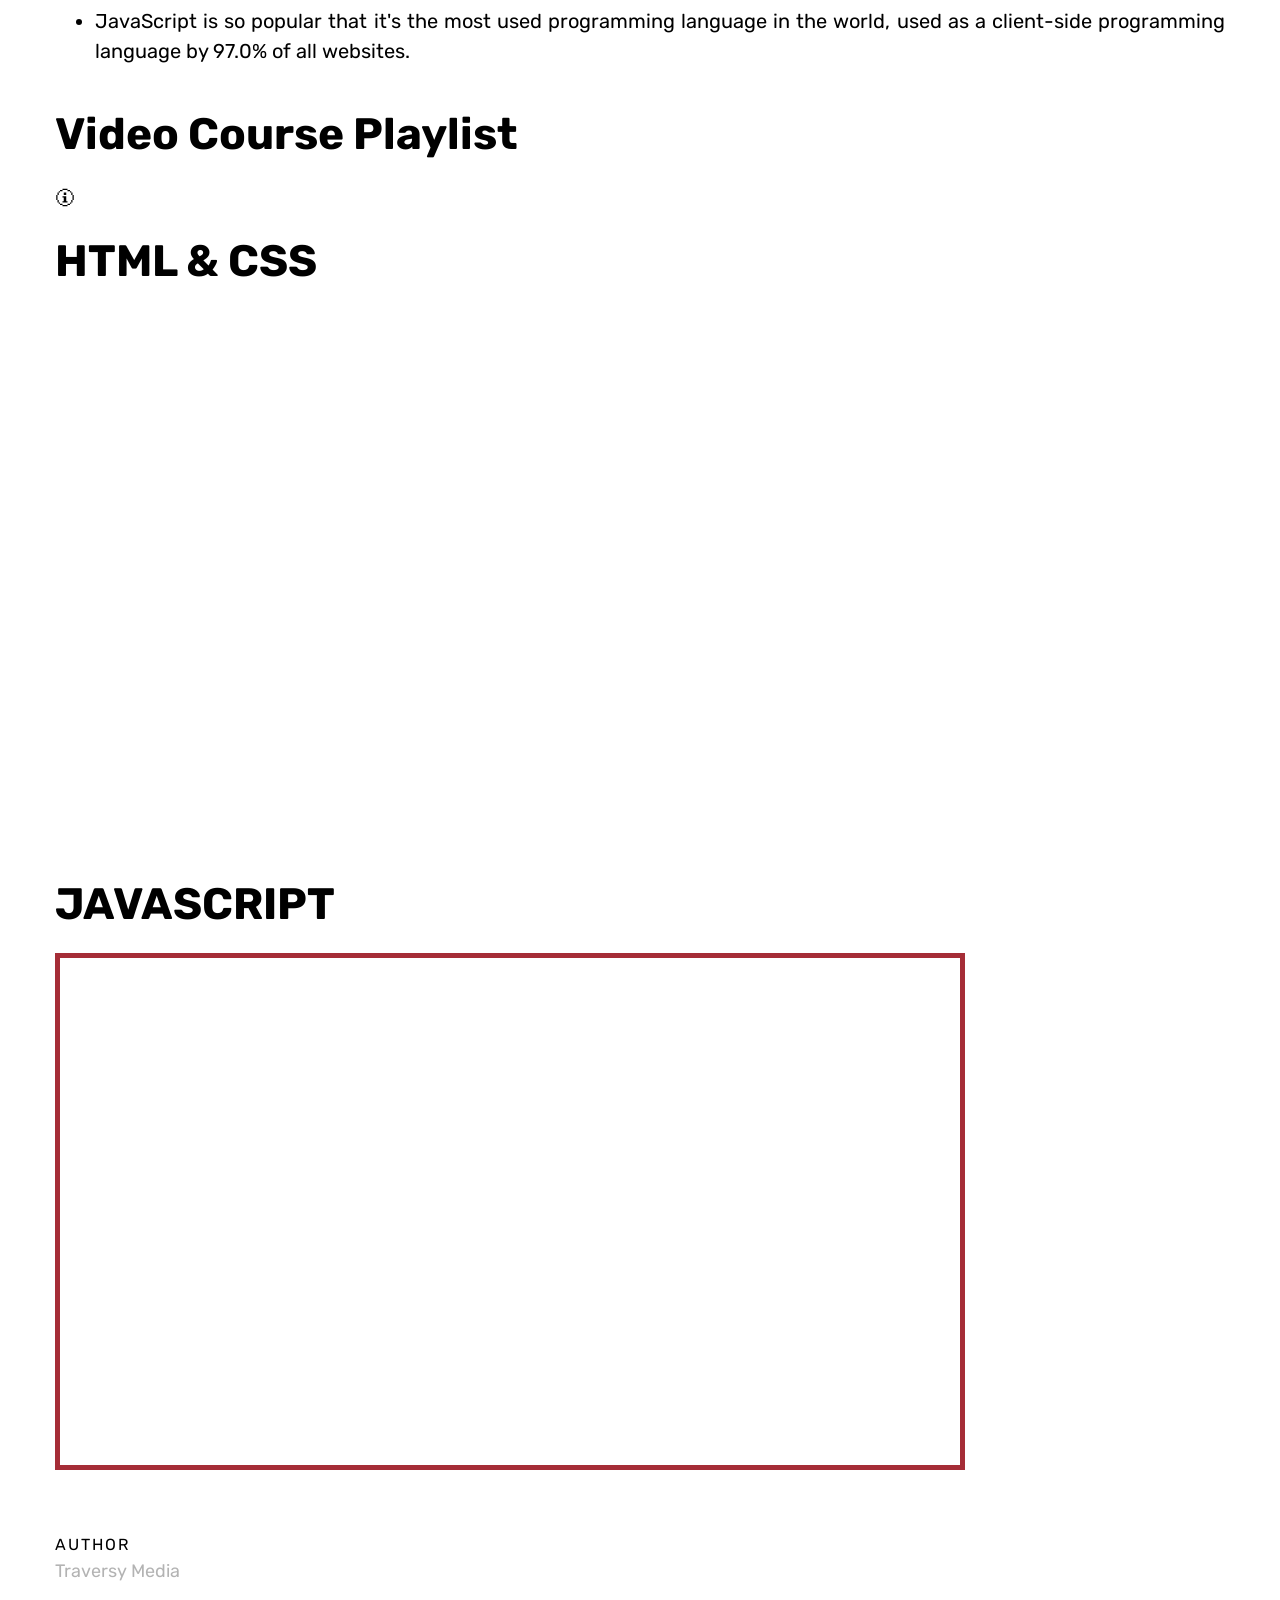
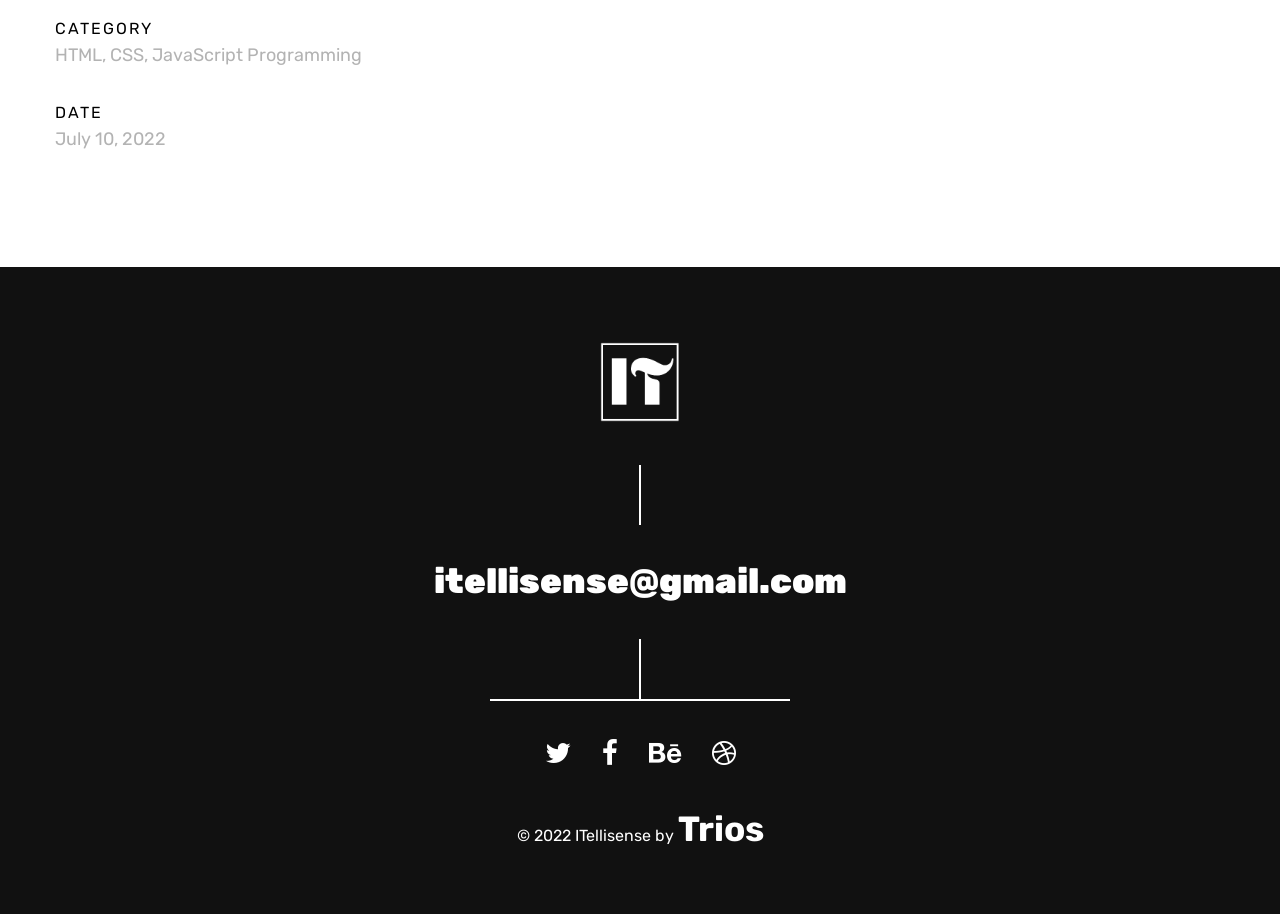
<file: SIA_ITellisense - main/SIA_ITellisense/SIA_ITellisense/ITellisense/SIA_WEBSITE/learn3.html>
<!DOCTYPE HTML>
<html lang="en-US">

<head>

    <title>ITellisense - IT Assistant</title>

    <meta http-equiv="Content-Type" content="text/html; charset=UTF-8">
    <meta name="description" content="Template by CocoBasic" />
    <meta name="keywords" content="HTML, CSS, JavaScript, PHP" />
    <meta name="author" content="CocoBasic" />
    <meta name="viewport" content="width=device-width, initial-scale=1, maximum-scale=1">

    <link rel="icon" href="images/ITlogo.png">
    <link href='https://fonts.googleapis.com/css?family=Rubik:400,700,700i' rel='stylesheet' type='text/css'>
    <link rel="stylesheet" type="text/css" href='style.css' />

    <!--[if lt IE 9]>
                <script src="js/html5shiv.js"></script>            
                <script src="js/respond.min.js"></script>                   
        <![endif]-->
</head>

<body class="single single-post">

    <div class="site-wrapper">

        <div class="doc-loader">
            <img src="images/loader4.gif" alt="">
        </div>

        <header class="header-holder">
            <div class="menu-wrapper center-relative relative">
                <div class="header-logo">
                    <a href="index.html">
                        <img src="images/IT.png" alt="">
                    </a>
                </div>

                <div class="toggle-holder">
                    <div id="toggle">
                        <div class="first-menu-line"></div>
                        <div class="second-menu-line"></div>
                        <div class="third-menu-line"></div>
                    </div>
                </div>

                <div class="menu-holder">
                    <nav id="header-main-menu">
                        <ul class="main-menu sm sm-clean">
                            <li>
                                <a href="index.html#home">Home</a>
                            </li>
                            <li>
                                <a href="index.html#services">Features</a>
                            </li>
                            <li>
                                <a href="index.html#about">About</a>
                            </li>
                            <li>
                                <a href="index.html#learn">Learn</a>
                            </li>
                            <li>
                                <a href="index.html#clients">Quotes</a>
                            </li>
                            <li>
                                <a href="index.html#news">News</a>
                            </li>

                            <li>
                                <a href="index.html#team">Team</a>
                            </li>
                            <li>
                                <a href="index.html#contact">Contact</a>
                            </li>
                        </ul>
                    </nav>
                </div>
                <div class="clear"></div>
            </div>
        </header>

        <div id="content" class="site-content center-relative">
            <div class="portfolio-item-wrapper center-relative content-1170">
                <div class="portfolio-content">
                    <script>
                        var slider2_speed = "2000";
                        var slider2_auto = "true";
                        var slider2_hover = "true";
                    </script>
                    <div id="slider2" class="image-slider-wrapper relative">
                        <div id="slider">
                            <div class="owl-item">
                                <img src="images/slider_03.jpg" alt="">
                            </div>

                        </div>
                    </div>

                    <div class="two_fourth ">
                        <h1>What is HTML?</h1>
                        <div class="info-text">
                            <ul>
                                <li>HTML stands for Hyper Text Markup Language.</li>
                                <li>HTML is the standard markup language for creating Web pages.</li>
                                <li>HTML describes the structure of a Web page.</li>
                                <li>HTML consists of a series of elements.
                                </li>
                                <li>HTML elements tell the browser how to display the content.
                                </li>
                                <li>HTML elements label pieces of content such as "this is a heading", "this is a paragraph", "this is a link", etc.
                                </li>
                            </ul>
                            <h1>What is CSS?</h1>
                            <div class="info-text">
                                <ul>
                                    <li>CSS stands for Cascading Style Sheets.</li>
                                    <li>CSS describes how HTML elements are to be displayed on screen, paper, or in other media.</li>
                                    <li>CSS saves a lot of work. It can control the layout of multiple web pages all at once.</li>
                                    <li>External stylesheets are stored in CSS files.
                                    </li>
                                </ul>
                                <h1>What is JavaScript?</h1>
                                <div class="info-text">
                                    <ul>
                                        <li>JavaScript language that enables you to create dynamically updating content, control multimedia, animate images, and pretty much everything else.</li>
                                        <li>Javascript is used by programmers across the world to create dynamic and interactive web content like applications and browsers.</li>
                                        <li>JavaScript is so popular that it's the most used programming language in the world, used as a client-side programming language by 97.0% of all websites.</li>

                                    </ul>
                                    <h1>Video Course Playlist</h1>
                                </div>

                                <div class="popup" onclick="myFunction()">🛈
                                    <span class="popuptext" id="myPopup">YOUTUBE API</span>
                                </div>
                                <h1>HTML & CSS</h1>
                                <div class="single-post-featured-image">
                                    <iframe width="560" height="315" src="https://www.youtube.com/embed/videoseries?list=PLillGF-RfqbZTASqIqdvm1R5mLrQq79CU" title="YouTube video player" frameborder="0" allow="accelerometer; autoplay; clipboard-write; encrypted-media; gyroscope; picture-in-picture"
                                        allowfullscreen></iframe>
                                </div>
                            </div>
                            <h1>JAVASCRIPT</h1>
                            <div class="single-post-featured-image">
                                <iframe width="560" height="315" src="https://www.youtube.com/embed/videoseries?list=PLillGF-RfqbbnEGy3ROiLWk7JMCuSyQtX" style=" border: 5px solid #a52d37;" title="YouTube video player" frameborder="0" allow="accelerometer; autoplay; clipboard-write; encrypted-media; gyroscope; picture-in-picture"
                                    allowfullscreen></iframe>
                            </div>
                        </div>

                        <script>
                            // When the user clicks on div, open the popup
                            function myFunction() {
                                var popup = document.getElementById("myPopup");
                                popup.classList.toggle("show");
                            }
                        </script>
                    </div>

                    <div class="one_third last">
                        <br>
                        <div class="info-code">
                            <p class="info-code-title">AUTHOR</p>
                            <p class="info-code-content">Traversy Media</p>
                        </div>
                        <div class="info-code">
                            <p class="info-code-title">CATEGORY</p>
                            <p class="info-code-content">HTML, CSS, JavaScript Programming </p>
                        </div>
                        <div class="info-code">
                            <p class="info-code-title">DATE</p>
                            <p class="info-code-content">July 10, 2022</p>
                        </div>


                    </div>
                    <div class="clear"></div>
                </div>
            </div>
        </div>


        <!-- Footer -->
        <footer class="footer ">
            <div class="footer-content center-relative ">
                <div class="footer-logo ">
                    <img src="images/ITlogo.png " alt=" " />
                </div>
                <div class="footer-logo-divider "></div>
                <div class="footer-mail ">
                    <a href=" ">itellisense@gmail.com</a>
                </div>
                <div class="footer-social-divider "></div>
                <div class="social-holder ">
                    <a href="# ">
                        <span class="fa fa-twitter "></span>
                    </a>
                    <a href="# ">
                        <span class="fa fa-facebook "></span>
                    </a>
                    <a href="# ">
                        <span class="fa fa-behance "></span>
                    </a>
                    <a href="# ">
                        <span class="fa fa-dribbble "></span>
                    </a>
                </div>

                <div class="copyright-holder ">
                    © 2022 ITellisense by <a href=" ">Trios</a>
                </div>
            </div>
        </footer>
    </div>

    <!--Load JavaScript-->
    <script src="js/jquery.js"></script>
    <script src="js/jquery.sticky.js"></script>
    <script src="js/tipper.js"></script>
    <script src="js/jarallax.js"></script>
    <script src="js/jarallax-element.min.js"></script>
    <script src='js/imagesloaded.pkgd.js'></script>
    <script src='js/jquery.fitvids.js'></script>
    <script src='js/jquery.smartmenus.min.js'></script>
    <script src='js/isotope.pkgd.js'></script>
    <script src='js/owl.carousel.min.js'></script>
    <script src='js/jquery.sticky-kit.min.js'></script>
    <script src='js/main.js'></script>
</body>

</html>
</file>
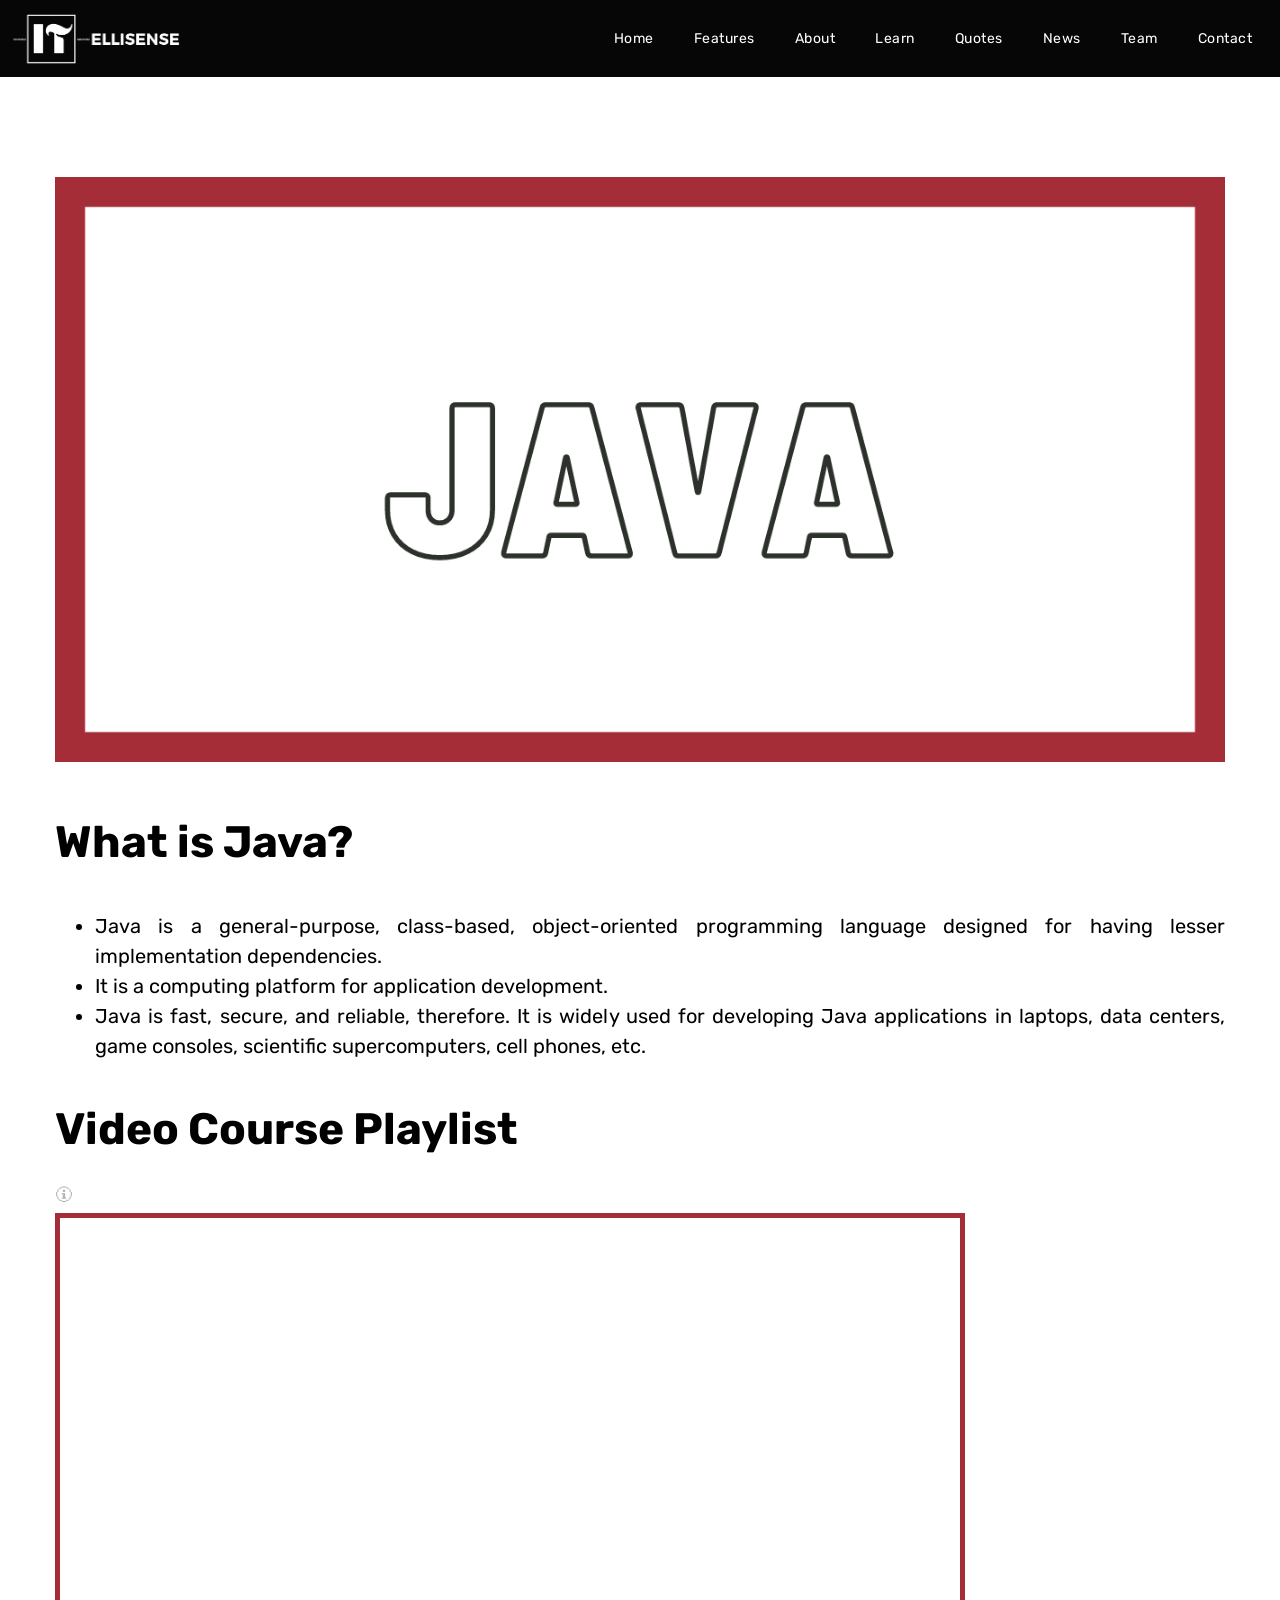
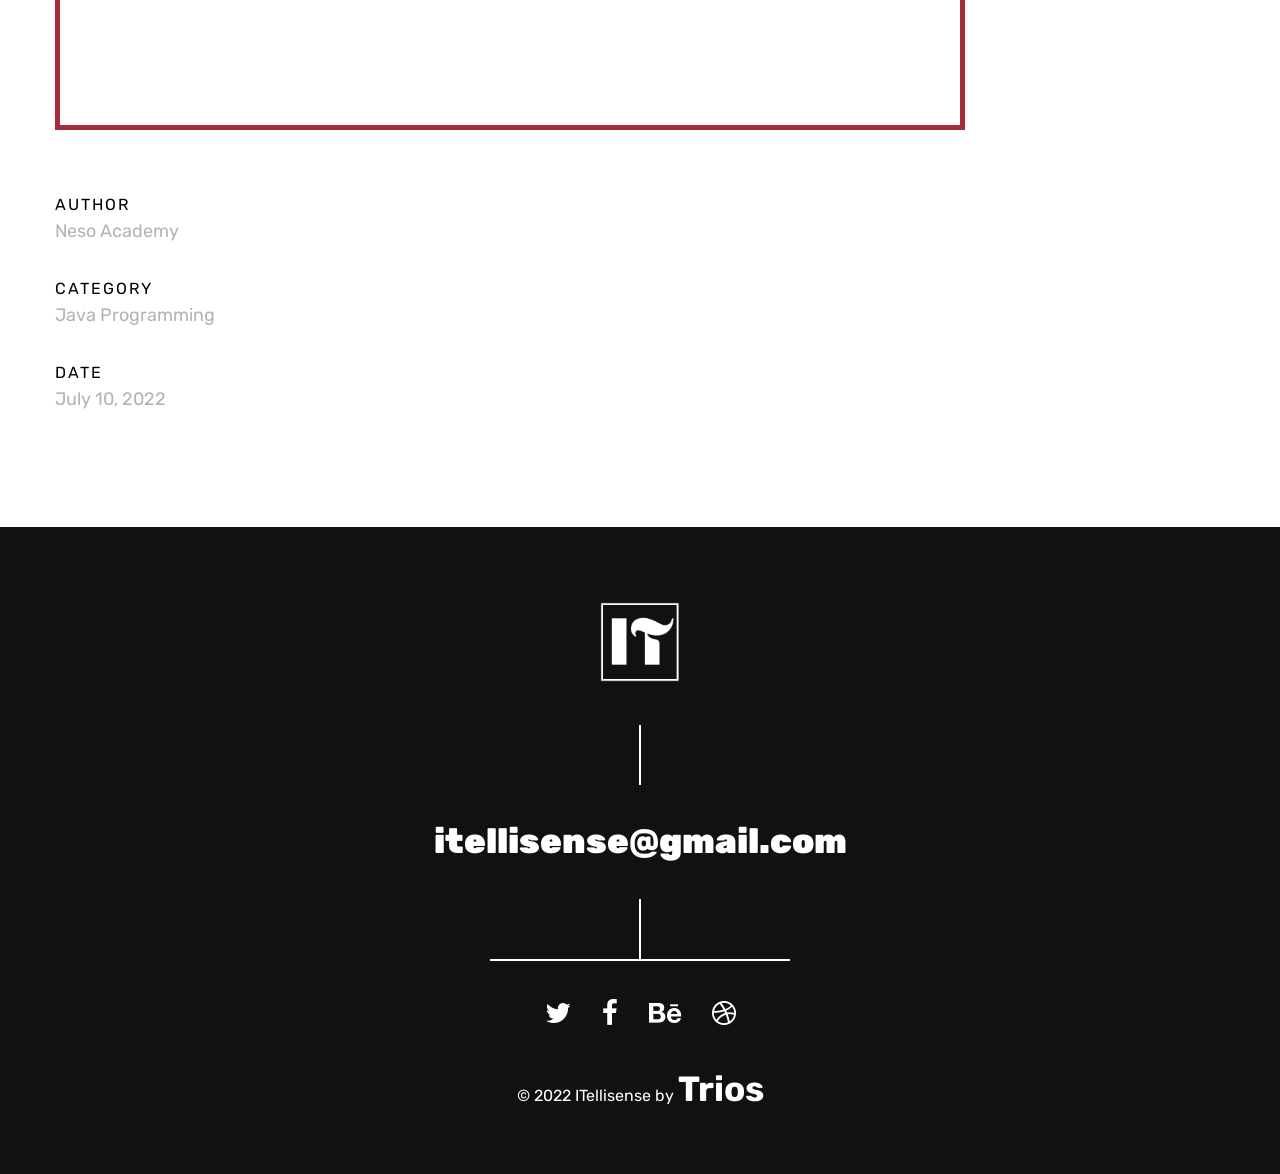
<file: SIA_ITellisense - main/SIA_ITellisense/SIA_ITellisense/ITellisense/SIA_WEBSITE/learn4.html>
<!DOCTYPE HTML>
<html lang="en-US">

<head>

    <title>ITellisense - IT Assistant</title>

    <meta http-equiv="Content-Type" content="text/html; charset=UTF-8">
    <meta name="description" content="Template by CocoBasic" />
    <meta name="keywords" content="HTML, CSS, JavaScript, PHP" />
    <meta name="author" content="CocoBasic" />
    <meta name="viewport" content="width=device-width, initial-scale=1, maximum-scale=1">

    <link rel="icon" href="images/ITlogo.png">
    <link href='https://fonts.googleapis.com/css?family=Rubik:400,700,700i' rel='stylesheet' type='text/css'>
    <link rel="stylesheet" type="text/css" href='style.css' />

    <!--[if lt IE 9]>
                <script src="js/html5shiv.js"></script>            
                <script src="js/respond.min.js"></script>                   
        <![endif]-->
</head>

<body class="single single-post">

    <div class="site-wrapper">

        <div class="doc-loader">
            <img src="images/loader4.gif" alt="">
        </div>

        <header class="header-holder">
            <div class="menu-wrapper center-relative relative">
                <div class="header-logo">
                    <a href="index.html">
                        <img src="images/IT.png" alt="">
                    </a>
                </div>

                <div class="toggle-holder">
                    <div id="toggle">
                        <div class="first-menu-line"></div>
                        <div class="second-menu-line"></div>
                        <div class="third-menu-line"></div>
                    </div>
                </div>

                <div class="menu-holder">
                    <nav id="header-main-menu">
                        <ul class="main-menu sm sm-clean">
                            <li>
                                <a href="index.html#home">Home</a>
                            </li>
                            <li>
                                <a href="index.html#services">Features</a>
                            </li>
                            <li>
                                <a href="index.html#about">About</a>
                            </li>
                            <li>
                                <a href="index.html#learn">Learn</a>
                            </li>
                            <li>
                                <a href="index.html#clients">Quotes</a>
                            </li>
                            <li>
                                <a href="index.html#news">News</a>
                            </li>

                            <li>
                                <a href="index.html#team">Team</a>
                            </li>
                            <li>
                                <a href="index.html#contact">Contact</a>
                            </li>
                        </ul>
                    </nav>
                </div>
                <div class="clear"></div>
            </div>
        </header>

        <div id="content" class="site-content center-relative">
            <div class="portfolio-item-wrapper center-relative content-1170">
                <div class="portfolio-content">
                    <script>
                        var slider2_speed = "2000";
                        var slider2_auto = "true";
                        var slider2_hover = "true";
                    </script>
                    <div id="slider2" class="image-slider-wrapper relative">
                        <div id="slider">
                            <div class="owl-item">
                                <img src="images/slider_04.jpg" alt="">
                            </div>

                        </div>
                    </div>

                    <div class="two_fourth ">
                        <h1>What is Java?</h1>
                        <div class="info-text">
                            <ul>
                                <li>Java is a general-purpose, class-based, object-oriented programming language designed for having lesser implementation dependencies.</li>
                                <li>It is a computing platform for application development.</li>
                                <li>Java is fast, secure, and reliable, therefore. It is widely used for developing Java applications in laptops, data centers, game consoles, scientific supercomputers, cell phones, etc.</li>

                            </ul>

                            <h1>Video Course Playlist</h1>
                        </div>



                        <div class="popup" onclick="myFunction()">🛈
                            <span class="popuptext" id="myPopup">YOUTUBE API</span>
                        </div>
                        <div class="single-post-featured-image">
                            <iframe width="560" height="315" src="https://www.youtube.com/embed/videoseries?list=PLBlnK6fEyqRjKA_NuK9mHmlk0dZzuP1P5" style=" border: 5px solid #a52d37;" title="YouTube video player" frameborder="0" allow="accelerometer; autoplay; clipboard-write; encrypted-media; gyroscope; picture-in-picture"
                                allowfullscreen></iframe>
                        </div>
                    </div>

                    <script>
                        // When the user clicks on div, open the popup
                        function myFunction() {
                            var popup = document.getElementById("myPopup");
                            popup.classList.toggle("show");
                        }
                    </script>
                </div>

                <div class="one_third last">
                    <br>
                    <div class="info-code">
                        <p class="info-code-title">AUTHOR</p>
                        <p class="info-code-content">
                            Neso Academy</p>
                    </div>
                    <div class="info-code">
                        <p class="info-code-title">CATEGORY</p>
                        <p class="info-code-content">Java Programming </p>
                    </div>
                    <div class="info-code">
                        <p class="info-code-title">DATE</p>
                        <p class="info-code-content">July 10, 2022</p>
                    </div>


                </div>
                <div class="clear"></div>
            </div>
        </div>
    </div>


    <!-- Footer -->
    <footer class="footer ">
        <div class="footer-content center-relative ">
            <div class="footer-logo ">
                <img src="images/ITlogo.png " alt=" " />
            </div>
            <div class="footer-logo-divider "></div>
            <div class="footer-mail ">
                <a href=" ">itellisense@gmail.com</a>
            </div>
            <div class="footer-social-divider "></div>
            <div class="social-holder ">
                <a href="# ">
                    <span class="fa fa-twitter "></span>
                </a>
                <a href="# ">
                    <span class="fa fa-facebook "></span>
                </a>
                <a href="# ">
                    <span class="fa fa-behance "></span>
                </a>
                <a href="# ">
                    <span class="fa fa-dribbble "></span>
                </a>
            </div>

            <div class="copyright-holder ">
                © 2022 ITellisense by <a href=" ">Trios</a>
            </div>
        </div>
    </footer>
    </div>

    <!--Load JavaScript-->
    <script src="js/jquery.js"></script>
    <script src="js/jquery.sticky.js"></script>
    <script src="js/tipper.js"></script>
    <script src="js/jarallax.js"></script>
    <script src="js/jarallax-element.min.js"></script>
    <script src='js/imagesloaded.pkgd.js'></script>
    <script src='js/jquery.fitvids.js'></script>
    <script src='js/jquery.smartmenus.min.js'></script>
    <script src='js/isotope.pkgd.js'></script>
    <script src='js/owl.carousel.min.js'></script>
    <script src='js/jquery.sticky-kit.min.js'></script>
    <script src='js/main.js'></script>
</body>

</html>
</file>
